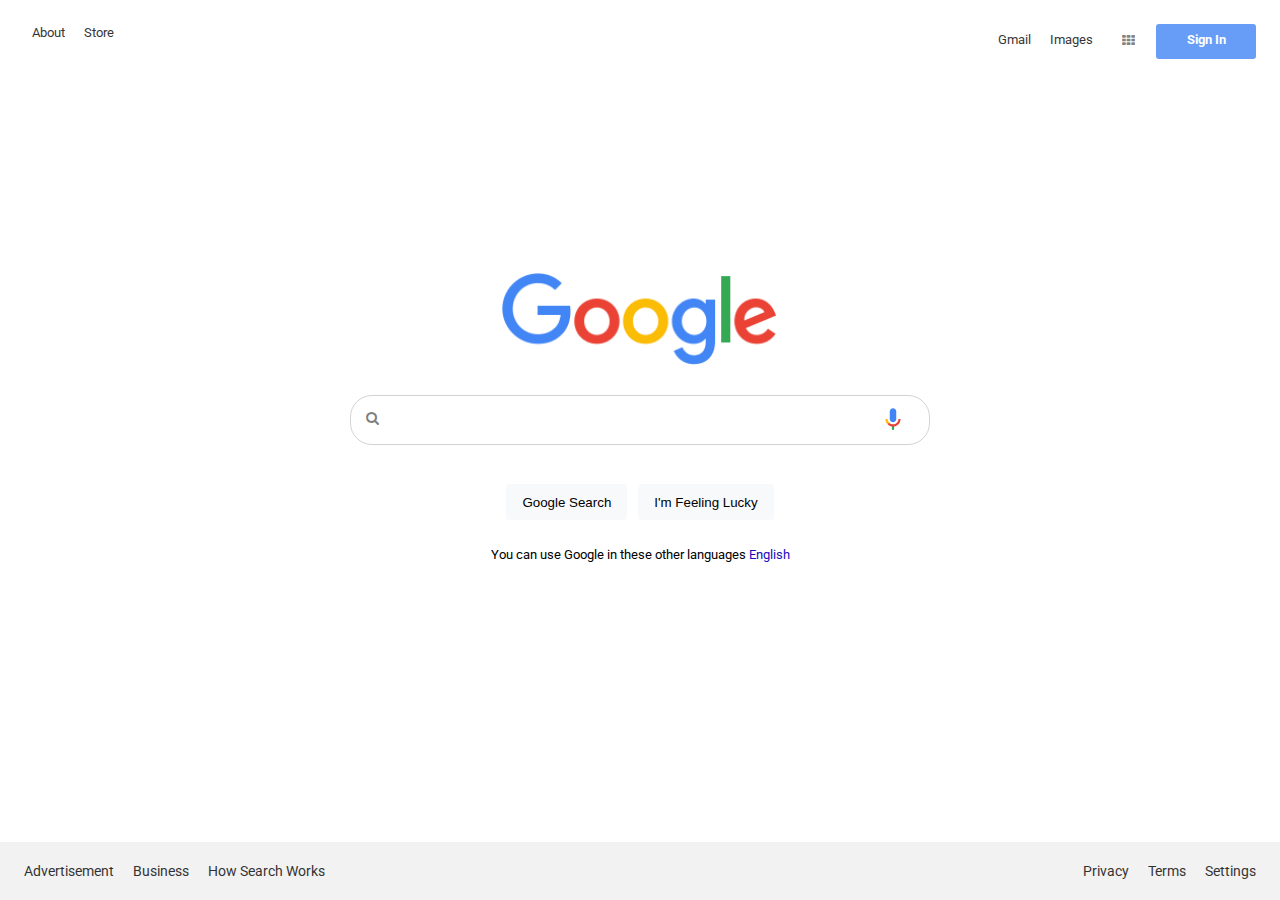
<file: index.html>
<!DOCTYPE html>
<html lang="en">
  <head>
    <meta charset="UTF-8" />
    <meta name="viewport" content="width=device-width, initial-scale=1.0" />
    <link rel="stylesheet" href="./style.css" />
    <link
      rel="stylesheet"
      href="https://cdnjs.cloudflare.com/ajax/libs/font-awesome/4.7.0/css/font-awesome.min.css"
    />
    <link rel="shortcut icon" href="./images/favicon.png" type="image/png" />
    <title>Google</title>
  </head>
  <body>
    <!-- -----HEADER----- -->
    <header class="header">
      <ul class="header__left">
        <li><a href="#">About</a></li>
        <li><a href="#">Store</a></li>
      </ul>
      <ul class="header__right">
        <li><a href="login.html">Gmail</a></li>
        <li><a href="login.html">Images</a></li>
        <li>
          <a href="#" class="image-link"
            ><i class="fa fa-th header__right--appicon"></i
          ></a>
        </li>
        <li><a class="header__right--button" href="login.html">Sign In</a></li>
      </ul>
    </header>
    <!-- ------ MAIN Content ------ -->
    <main class="main">
      <img src="./images/googlelogo.png" alt="Google Logo" class="main__logo" />
      <div class="main__search-bar">
        <i class="fa fa-search main__search-bar--magnify"></i>
        <input type="text" class="main__search-bar--input" />
        <img
          src="./images/mic.svg"
          alt="Mic icon"
          class="main__search-bar--mic"
        />
      </div>

      <div class="main__buttons">
        <button class="main__buttons--left" type="button">Google Search</button>
        <button class="main__buttons--right" type="button">
          I'm Feeling Lucky
        </button>
      </div>

      <p class="main__languages">
        You can use Google in these other languages <a href="">English</a>
      </p>
    </main>
    <!-- ------- FOOTER ------ -->
    <footer class="footer">
      <ul class="footer__left">
        <li><a href="#"> Advertisement</a></li>
        <li><a href="#"> Business</a></li>
        <li><a href="#">How Search Works</a></li>
      </ul>

      <ul class="footer__right">
        <li><a href="#">Privacy</a></li>
        <li><a href="#">Terms</a></li>
        <li><a href="#">Settings</a></li>
      </ul>
    </footer>
  </body>
</html>
</file>
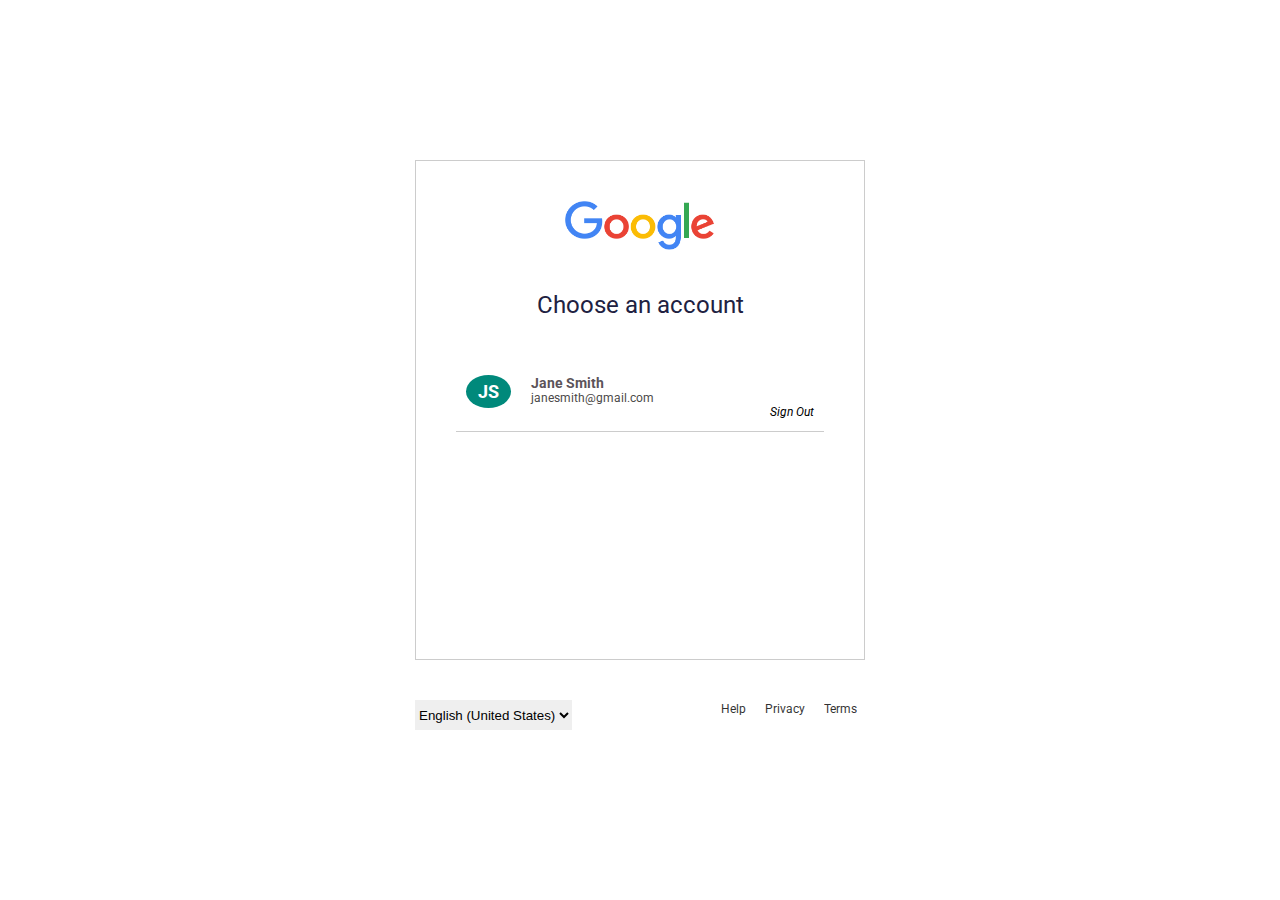
<file: login.html>
<!DOCTYPE html>
<html lang="en">
  <head>
    <meta charset="UTF-8" />
    <meta name="viewport" content="width=device-width, initial-scale=1.0" />
    <title>Google Login</title>
    <link
      rel="stylesheet"
      href="https://cdnjs.cloudflare.com/ajax/libs/font-awesome/4.7.0/css/font-awesome.min.css"
    />
    <link rel="shortcut icon" href="./images/favicon.png" type="image/png" />
    <link rel="stylesheet" href="login.css" />
  </head>

  <body>
    <main class="main">
      <img class="main__logo" src="./images/googlelogo.png" alt="Google Logo" />

      <h1 class="main__title">Choose an account</h1>

      <div class="main__account">
        <div class="main__account--avatar">JS</div>
        <div class="main__account--email">
          <h2>Jane Smith</h2>
          <p>janesmith@gmail.com</p>
        </div>
        <div class="main__account--signout">
          <p>Sign Out</p>
        </div>
      </div>
    </main>

    <footer class="footer">
      <div class="footer__left">
        <select name="language" id="footer__left--select">
          <option value="English" selected>English (United States)</option>
          <option value="Spanish">Spanish</option>
          <option value="French">French</option>
        </select>
      </div>
      <div class="footer__right">
        <ul>
          <li><a href="">Help</a></li>
          <li><a href="">Privacy</a></li>
          <li><a href="">Terms</a></li>
        </ul>
      </div>
    </footer>
  </body>
</html>
</file>
<file: style.css>
@import url("https://fonts.googleapis.com/css2?family=Amatic+SC&family=Bowlby+One&family=Cinzel&family=Hubballi&family=Montserrat:ital,wght@0,100;0,200;0,300;1,100;1,200;1,300&family=Poppins:ital,wght@0,100;0,200;0,300;0,400;1,100;1,200;1,300&family=Quicksand:wght@300;400;500;600;700&family=Roboto:ital,wght@0,100;0,300;0,400;0,500;1,100;1,300;1,400;1,500&family=Sorts+Mill+Goudy:ital@0;1&display=swap");

* {
  margin: 0;
  padding: 0;
  box-sizing: border-box;
}

body {
  font-family: "Roboto", sans-serif;
  font-size: 14px;
}

/* HEADER STYLE -------------- */

.header {
  padding: 1rem 1rem 2rem;
}

.header__left {
  float: left;
  margin: 0.5rem;
}

.header__right {
  float: right;
  margin: 0.5rem;
}

ul {
  list-style-type: none;
}

ul li {
  display: inline;
}

ul a {
  color: black;
  text-decoration: none;
  font-size: 13px;
  padding: 0.5rem;
  opacity: 0.8;
}

a.image-link:hover {
  text-decoration: none;
}

ul a:hover {
  text-decoration: underline;
}

.header__right--appicon {
  opacity: 0.6;
  vertical-align: middle;
  font-size: 20px;
  margin-left: 10px;
  margin-right: 10px;
}

.header__right--appicon:hover {
  opacity: 1;
}

.header__right--button {
  color: white;
  background-color: #4285f4;
  border: none;
  height: 35px;
  width: 100px;
  border-radius: 3px;
  font-weight: bold;
  display: inline-block;
  text-align: center;
}

.header__right--button:hover {
  cursor: pointer;
  text-decoration: none;
  opacity: 1;
}

/* ------ MAIN Section ----- */

.main__logo {
  width: 276px;
  height: 94px;
  margin: 25vh auto 0;
  display: block;
}

.main__search-bar {
  height: 50px;
  width: 580px;
  border: 1px solid lightgray;
  border-radius: 22px;
  margin: 28px auto;
}

.main__search-bar:hover {
  box-shadow: 0px 1px 6px rgba(32, 33, 36, 0.3);
}

.main__search-bar--magnify {
  margin-left: 15px;
  margin-top: 15px;
  opacity: 0.5;
  font-size: 18px;
  margin-right: 10px;
}

.main__search-bar--input {
  height: 35px;
  width: 485px;
  font-size: 1rem;
  border: none;
  outline: none;
  color: gray;
}

.main__search-bar--mic {
  width: auto;
  height: 26px;
  vertical-align: middle;
}

.main__buttons {
  text-align: center;
}

.main__buttons--left,
.main__buttons--right {
  height: 36px;
  border: none;
  border-radius: 4px;
  padding: 0 1rem;
  margin: 11px 4px;
  background-color: #f8f9fa;
}

.main__buttons--left:hover,
.main__buttons--right:hover {
  border: 1px solid #dadce0;
  cursor: pointer;
}

p.main__languages {
  margin-top: 1rem;
  font-size: 13px;
  text-align: center;
}

.main__languages a {
  color: #1a0dbe;
  text-decoration: none;
}

.main__languages a:hover {
  text-decoration: underline;
}

/* --------FOOTER STYLES -----  */

.footer {
  position: fixed;
  bottom: 0;
  width: 100%;
  background-color: #f2f2f2;
  line-height: 38px;
  padding: 10px 16px;
}

.footer ul a {
  font-size: 14px;
}

.footer__left {
  color: #5f6368;
  float: left;
}

.footer__right {
  color: #5f6368;
  float: right;
}
</file>
<file: login.css>
@import url("https://fonts.googleapis.com/css2?family=Amatic+SC&family=Bowlby+One&family=Cinzel&family=Hubballi&family=Montserrat:ital,wght@0,100;0,200;0,300;1,100;1,200;1,300&family=Poppins:ital,wght@0,100;0,200;0,300;0,400;1,100;1,200;1,300&family=Quicksand:wght@300;400;500;600;700&family=Roboto:ital,wght@0,100;0,300;0,400;0,500;1,100;1,300;1,400;1,500&family=Sorts+Mill+Goudy:ital@0;1&display=swap");

* {
  margin: 0;
  padding: 0;
  box-sizing: border-box;
}

body {
  font-family: "Roboto", sans-serif;
  font-size: 14px;
}

/* ----- MAIN Styles ----- */

.main {
  width: 450px;
  border: 1px solid #ccc;
  margin-top: 160px;
  margin-left: auto;
  margin-right: auto;
  height: 500px;
  padding: 40px;
  margin-bottom: 25px;
}

.main__logo {
  height: 50px;
  width: 150px;
  margin: auto;
  display: block;
  margin-bottom: 20px;
}

.main__title {
  color: #202141;
  padding-bottom: 0;
  padding-top: 16px;
  font-size: 24px;
  font-weight: 400;
  line-height: 1.5;
  text-align: center;
  margin-bottom: 40px;
}

.main__account {
  padding: 12px 10px;
  overflow: auto;
  border-bottom: 1px solid #ccc;
}

.main__account:hover {
  background-color: #e8f0fe;
  cursor: pointer;
}

.main__account--avatar {
  float: left;
  font-size: 18px;
  font-weight: bold;
  color: white;
  padding: 6px 12px;
  text-align: center;
  background-color: #00897b;
  border-radius: 50%;
  margin-right: 20px;
}

.main__account--email {
  font-size: 12px;
  color: #4c4a4a;
}

.main__account--email h2 {
  font-size: 14px;
  color: #5c545a;
}

.main__account--email p {
  font-size: 12px;
  color: #4c4a4a;
}

.main__account--signout {
  float: right;
  font-size: 12px;
  font-style: italic;
}

.footer {
  width: 450px;
  margin-left: auto;
  margin-right: auto;
  padding-top: 15px;
}

.footer__left {
  float: left;
}

.footer__right {
  float: right;
}

ul {
  list-style-type: none;
}

ul li {
  display: inline;
}

ul a {
  color: black;
  text-decoration: none;
  font-size: 12px;
  padding: 0.5rem;
  opacity: 0.8;
}

#footer__left--select {
  height: 30px;
  border: none;
  outline: none;
}

#footer__left--select option {
  height: 30px;
}
</file>
